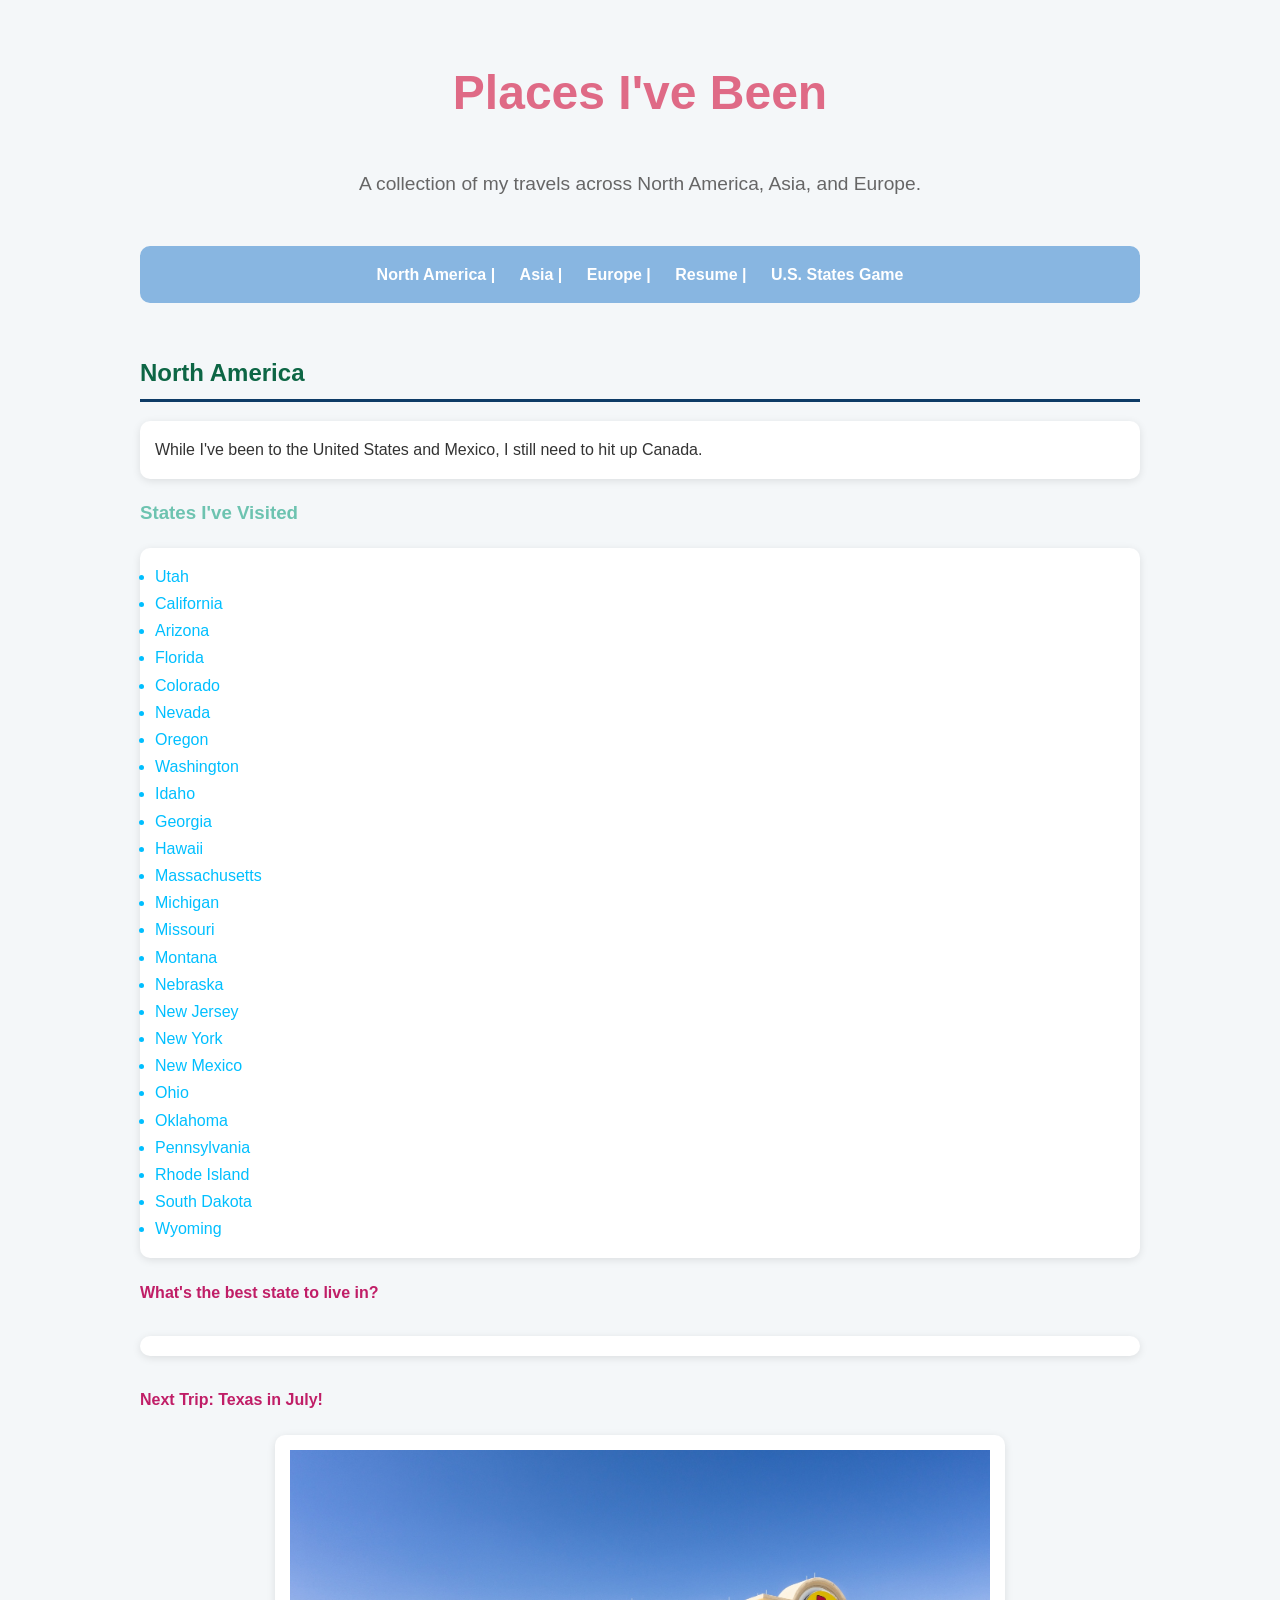
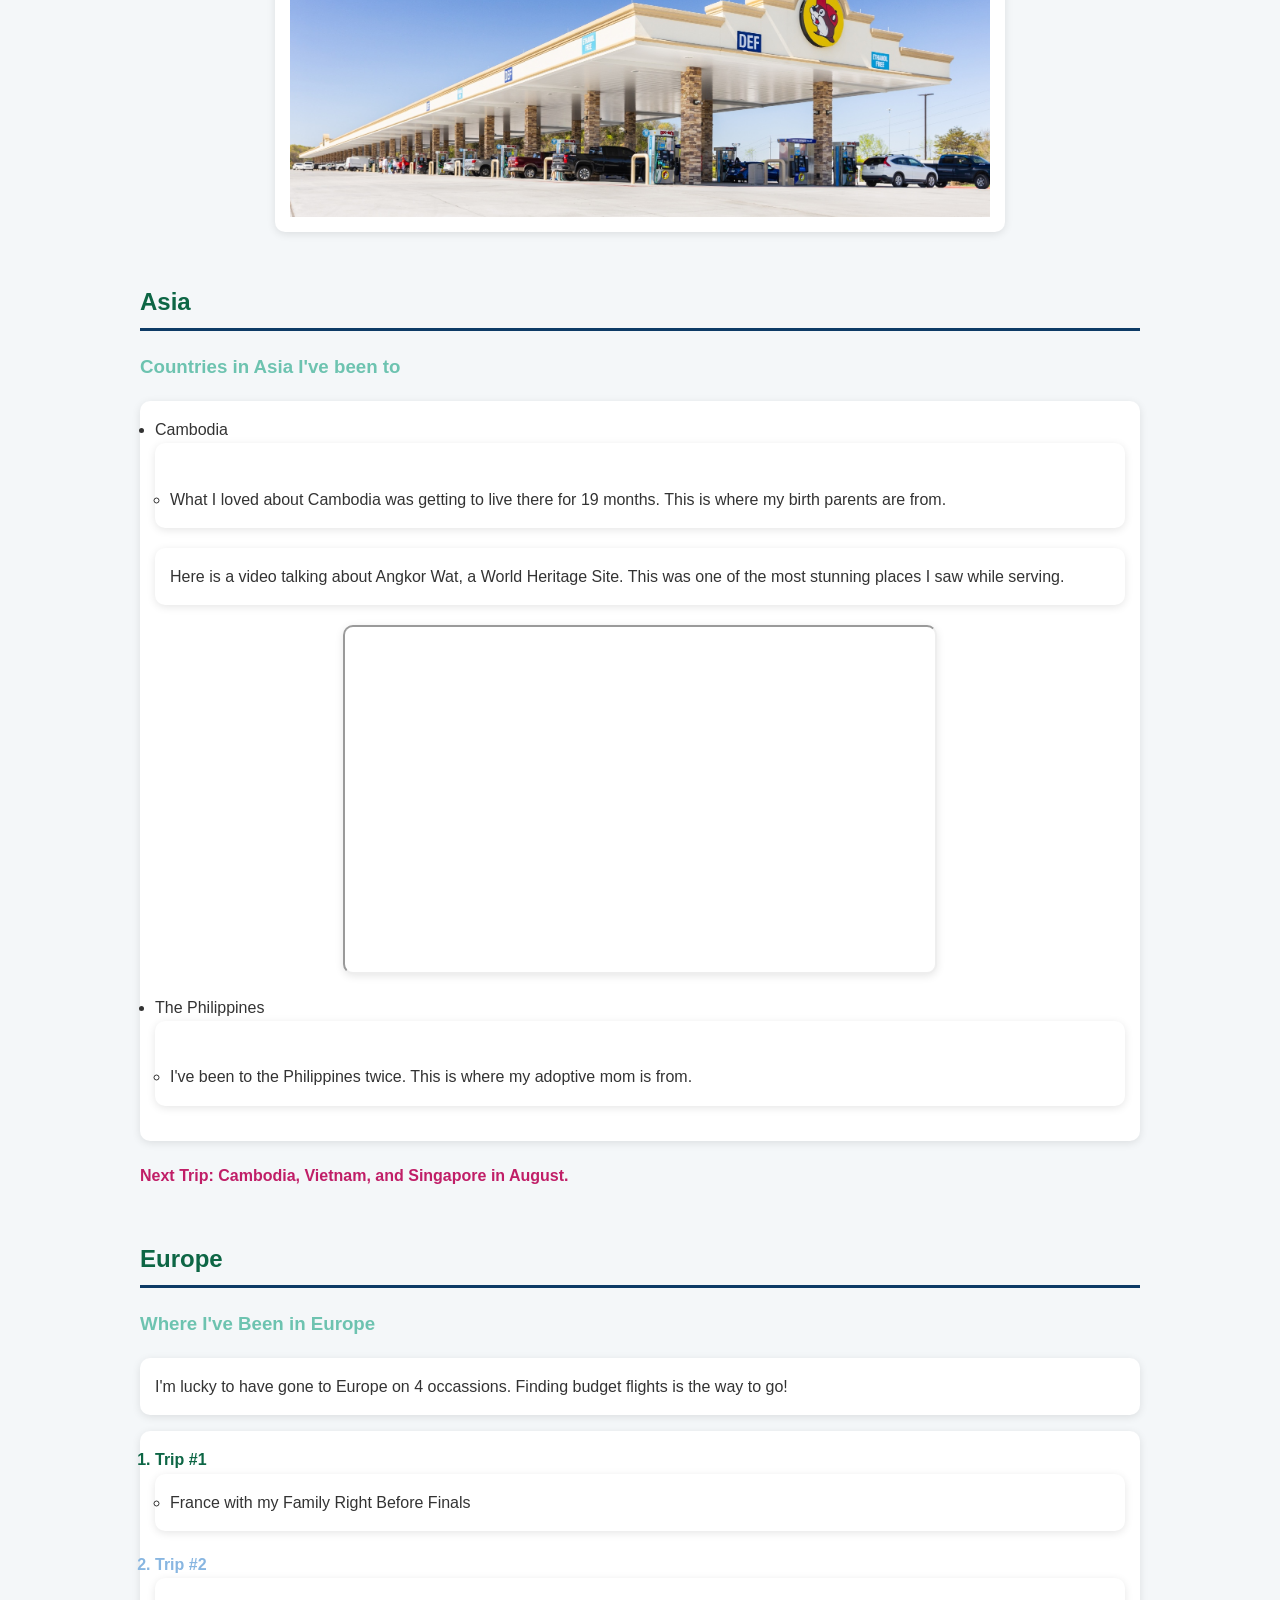
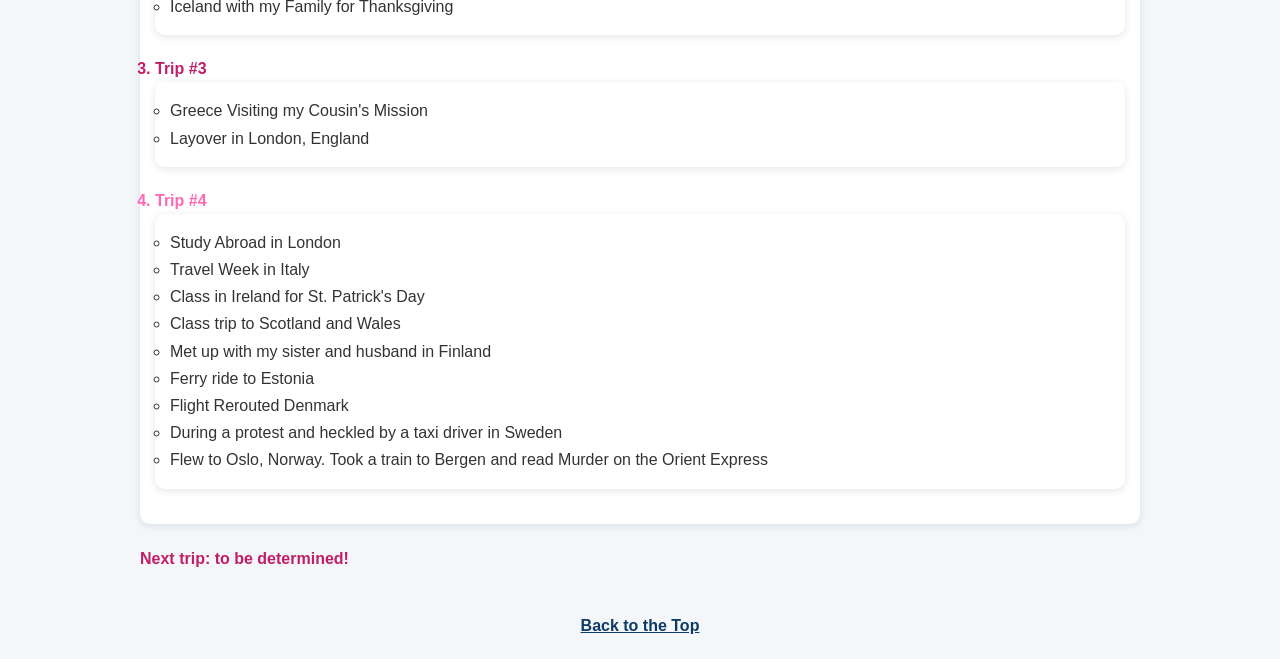
<file: index.html>
<!DOCTYPE html>
<html lang="en">
<head>
    <meta charset="UTF-8">
    <meta name="viewport" content="width=device-width, initial-scale=1.0">
    <title>Continents I've Been To</title>
    <link rel="stylesheet" href="styles/scratch.css"> 
</head>
<body>

    <h1 id="top">Places I've Been</h1>
    <p class="subtitle">
    A collection of my travels across North America, Asia, and Europe.
</p>
    <nav>
        <a href="#na">North America |</a>
        <a href="#asi"> Asia |</a>
        <a href="#eur">Europe   |</a>
        <a href="resume.html">Resume |</a> 
        <a href="game/game.html">U.S. States Game</a>
    </nav>

    <!--Talk about the States that I've been to. Also link Tableau think for the States right in this section-->
        <h2 id="na">North America</h2>
        <p>
            While I've been to the United States and Mexico, I still need to hit up Canada.
        </p>
        <h3>States I've Visited</h3>
        <div class="country">
        <ul>
            <li>Utah</li>
            <li>California</li>
            <li>Arizona</li>
            <li>Florida</li>
            <li>Colorado</li>
            <li>Nevada</li>
            <li>Oregon</li>
            <li>Washington</li>
            <li>Idaho</li>
            <li>Georgia</li>
            <li>Hawaii</li>
            <li>Massachusetts</li>
            <li>Michigan</li>
            <li>Missouri</li>
            <li>Montana</li>
            <li>Nebraska</li>
            <li>New Jersey</li>
            <li>New York</li>
            <li>New Mexico</li>
            <li>Ohio</li>
            <li>Oklahoma</li>
            <li>Pennsylvania</li>
            <li>Rhode Island</li>
            <li>South Dakota</li>
            <li>Wyoming</li>
        </ul>
        </div>
        
    <h4>What's the best state to live in?</h4>
    <div class='tableauPlaceholder' id='viz1781672554382' style='position: relative'><noscript><a href='#'><img alt=' ' src='https:&#47;&#47;public.tableau.com&#47;static&#47;images&#47;Be&#47;BestU_SStates2023&#47;Dashboard1_1&#47;1_rss.png' style='border: none' />
    </a></noscript><object class='tableauViz'  style='display:none;'><param name='host_url' value='https%3A%2F%2Fpublic.tableau.com%2F' /> <param name='embed_code_version' value='3' /> <param name='site_root' value='' /><param name='name' value='BestU_SStates2023&#47;Dashboard1_1' />
        <param name='tabs' value='yes' /><param name='toolbar' value='yes' /><param name='static_image' value='https:&#47;&#47;public.tableau.com&#47;static&#47;images&#47;Be&#47;BestU_SStates2023&#47;Dashboard1_1&#47;1.png' /> <param name='animate_transition' value='yes' /><param name='display_static_image' value='yes' /><param name='display_spinner' value='yes' /><param name='display_overlay' value='yes' /><param name='display_count' value='yes' /><param name='language' value='en-US' /></object></div>                <script type='text/javascript'>                    var divElement = document.getElementById('viz1781672554382');                    var vizElement = divElement.getElementsByTagName('object')[0];                    if ( divElement.offsetWidth > 800 ) { vizElement.style.minWidth='1300px';vizElement.style.maxWidth='100%';vizElement.style.minHeight='850px';vizElement.style.maxHeight=(divElement.offsetWidth*0.75)+'px';} else if ( divElement.offsetWidth > 500 ) { vizElement.style.minWidth='1300px';vizElement.style.maxWidth='100%';vizElement.style.minHeight='850px';vizElement.style.maxHeight=(divElement.offsetWidth*0.75)+'px';} else { vizElement.style.width='100%';vizElement.style.height='1350px';}                     var scriptElement = document.createElement('script');                    scriptElement.src = 'https://public.tableau.com/javascripts/api/viz_v1.js';                    vizElement.parentNode.insertBefore(scriptElement, vizElement);                </script>

    <h4>Next Trip: Texas in July!</h4>
        <img src="images/Buc-ee'syuh.jpg" alt="Buc-ee's Gas Station">
    <!--Asia! talk about Cambodia and the Philippines, how it's my heritage. link a video to awesome Angkor Wat.-->
    <h2 id="asi">Asia</h2>
    <h3>Countries in Asia I've been to</h3>
        <ul>
            <li>Cambodia
                <ul><br>
                    <li>What I loved about Cambodia was getting to live there for 19 months. This is where my birth parents are from.</li>
                </ul>
            </li>
                <p>Here is a video talking about Angkor Wat, a World Heritage Site. This was one of the most stunning places I saw while serving.</p>

    <!--insert the Cambodia video!-->        
   
    <iframe
    width="560"
    height="315"
    src="https://www.youtube.com/embed/C5jpbwizxBs"
    title="Angkor Wat Video"
    allowfullscreen>
    </iframe>
            <li>The Philippines
                <ul><br>
                    <li>I've been to the Philippines twice. This is where my adoptive mom is from.</li>
                </ul>
            </li>
        </ul>
        <h4>Next Trip: Cambodia, Vietnam, and Singapore in August.</h4>
    
    <!--Europe! Most travel dense continent-->
    <h2 id="eur">Europe</h2>
    <h3>Where I've Been in Europe</h3>
    <p>I'm lucky to have gone to Europe on 4 occassions. Finding budget flights is the way to go! </p>
    <ol>
        <div class="trip1">
        <li> Trip #1
        </div>
            <ul>
                <li>France with my Family Right Before Finals</li>
            </ul>
        </li>
        <div class="trip2">
        <li> Trip #2
        </div>
            <ul>
                <li>Iceland with my Family for Thanksgiving</li>
            </ul>
        </li>
        <div class="trip3">
        <li> Trip #3
        </div>
            <ul>
               <li>Greece Visiting my Cousin's Mission </li>
               <li>Layover in London, England</li>
            </ul>
        </li>
        <div class="trip4">
        <li> Trip #4
        </div>
            <ul>
                <li>Study Abroad in London</li>
                <li>Travel Week in Italy</li>
                <li>Class in Ireland for St. Patrick's Day</li>
                <li>Class trip to Scotland and Wales</li>
                <li>Met up with my sister and husband in Finland</li>
                <li>Ferry ride to Estonia</li>
                <li>Flight Rerouted Denmark</li>
                <li>During a protest and heckled by a taxi driver in Sweden</li>
                <li>Flew to Oslo, Norway. Took a train to Bergen and read Murder on the Orient Express</li>
            </ul>
        </li>
    </ol>
    <h4>Next trip: to be determined!</h4>
    <a href="#top">Back to the Top</a>
</body>
</html>
</file>
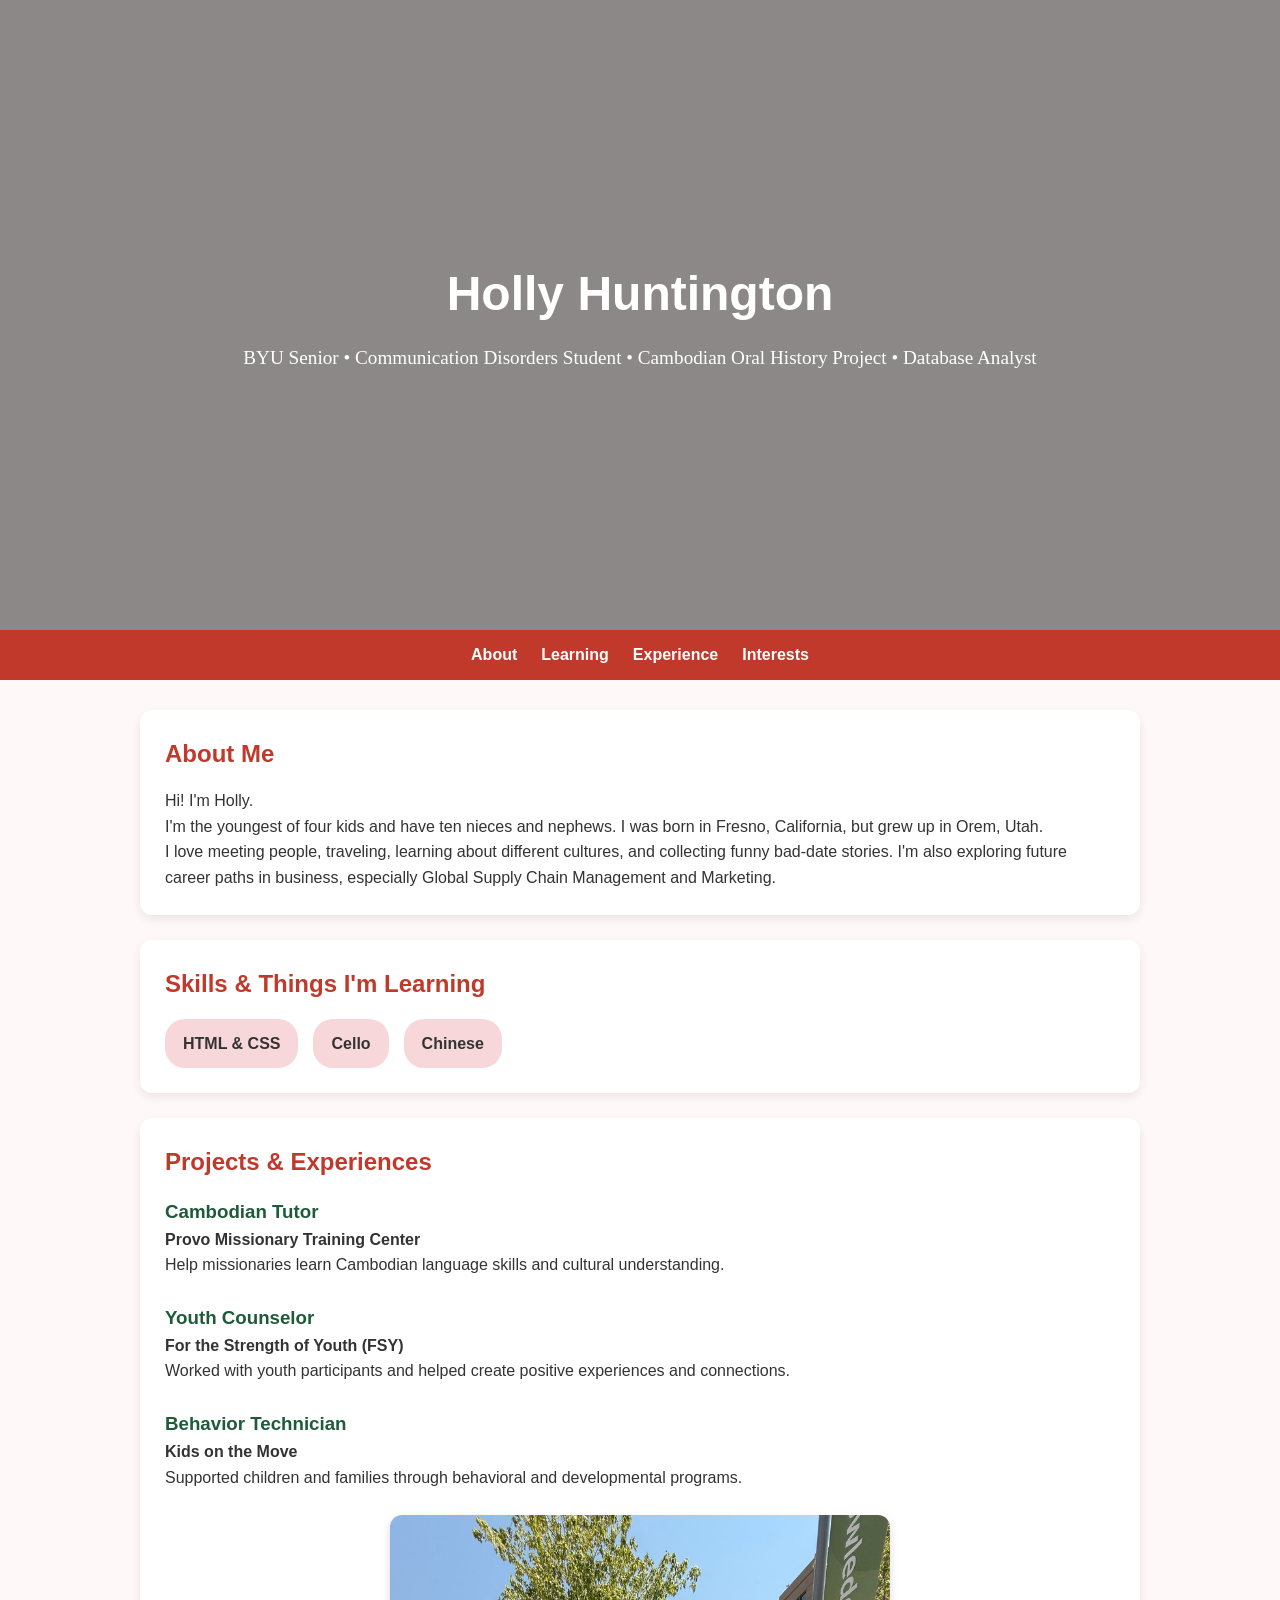
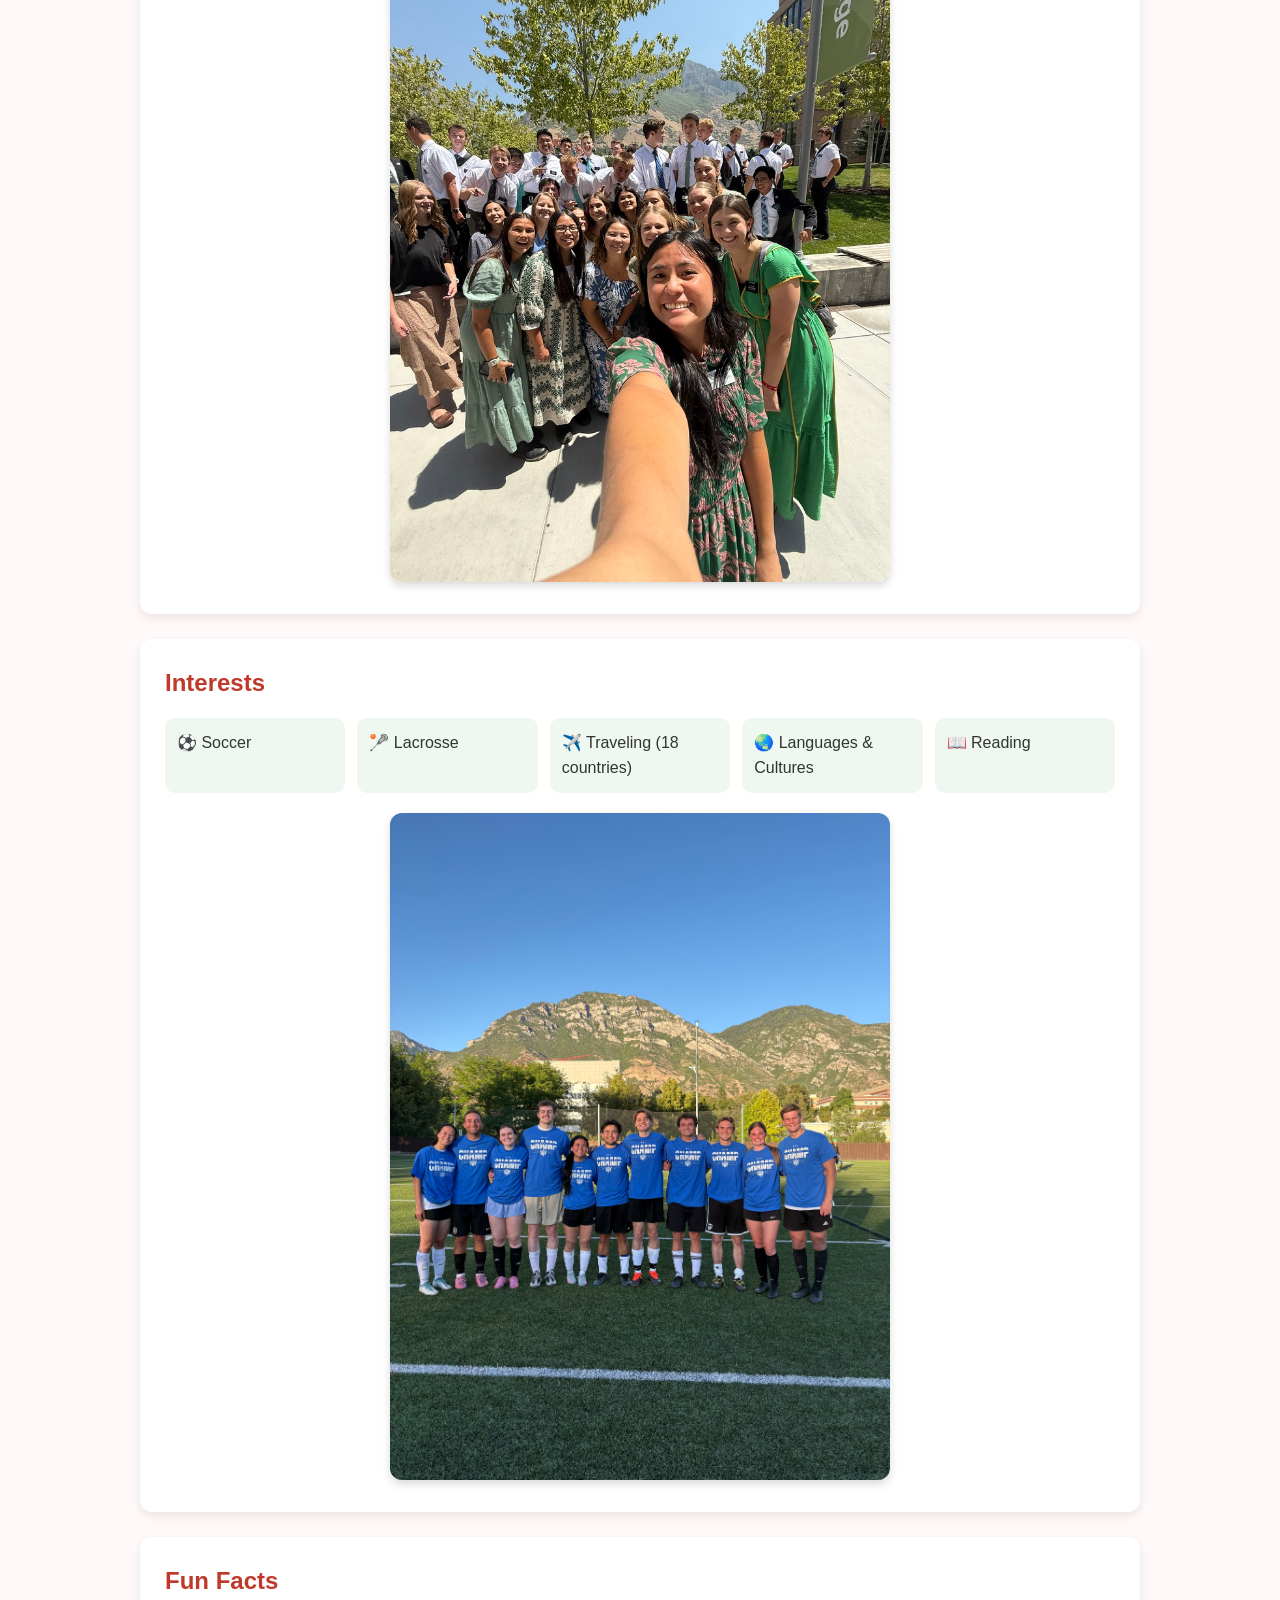
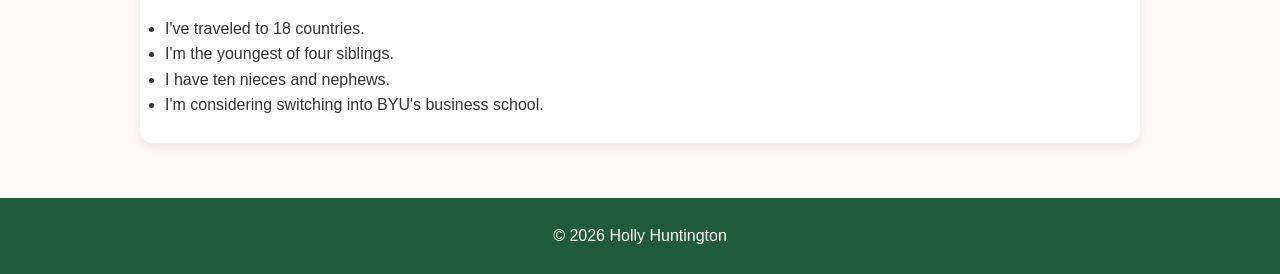
<file: resume.html>
<!DOCTYPE html>
<html lang="en">
<head>
    <meta charset="UTF-8">
    <meta name="viewport" content="width=device-width, initial-scale=1.0">
    <title>Holly Huntington</title>

    <!-- Connect CSS file -->
    <link rel="stylesheet" href="styles/styles.css">
</head>
<body>

    <!-- Hero Section -->
    <header class="hero">
        <div class="hero-overlay">
            <h1>Holly Huntington</h1>
            <p>
                BYU Senior • Communication Disorders Student •
                Cambodian Oral History Project • Database Analyst
            </p>
        </div>
    </header>

    <!-- Navigation -->
    <nav>
        <ul>
            <li><a href="#about">About</a></li>
            <li><a href="#skills">Learning</a></li>
            <li><a href="#experience">Experience</a></li>
            <li><a href="#interests">Interests</a></li>
        </ul>
    </nav>

    <main>

        <!-- About Me Section -->
        <section id="about" class="card">
            <h2>About Me</h2>

            <p>
                Hi! I'm Holly.
            </p>

            <p>
                I'm the youngest of four kids and have ten nieces and nephews.
                I was born in Fresno, California, but grew up in Orem, Utah.
            </p>

            <p>
                I love meeting people, traveling, learning about different cultures,
                and collecting funny bad-date stories. I'm also exploring future
                career paths in business, especially Global Supply Chain Management
                and Marketing.
            </p>
        </section>

        <!-- Skills Section -->
        <section id="skills" class="card">
            <h2>Skills & Things I'm Learning</h2>

            <div class="skill-container">
                <div class="skill-box">HTML & CSS</div>
                <div class="skill-box">Cello</div>
                <div class="skill-box">Chinese</div>
            </div>
        </section>

        <!-- Experience Section -->
        <section id="experience" class="card">
            <h2>Projects & Experiences</h2>

            <div class="experience-item">
                <h3>Cambodian Tutor</h3>
                <p><strong>Provo Missionary Training Center</strong></p>
                <p>
                    Help missionaries learn Cambodian language skills and cultural understanding.
                </p>
            </div>

            <div class="experience-item">
                <h3>Youth Counselor</h3>
                <p><strong>For the Strength of Youth (FSY)</strong></p>
                <p>
                    Worked with youth participants and helped create positive experiences and connections.
                </p>
            </div>

            <div class="experience-item">
                <h3>Behavior Technician</h3>
                <p><strong>Kids on the Move</strong></p>
                <p>
                    Supported children and families through behavioral and developmental programs.
                </p>
            </div>

            <div class="image-section">
                <img src="images/missionaries.jpeg" alt="Me with the missionaries!">
            </div>
        </section>

        <!-- Interests Section -->
        <section id="interests" class="card">
            <h2>Interests</h2>

            <div class="interest-list">
                <div>⚽ Soccer</div>
                <div>🥍 Lacrosse</div>
                <div>✈️ Traveling (18 countries)</div>
                <div>🌏 Languages & Cultures</div>
                <div>📖 Reading</div>
            </div>

            <div class="image-section">
                <img src="images/soccer.jpeg" alt="My Intramural Soccer Team">
            </div>
        </section>

        <!-- Fun Facts -->
        <section class="card">
            <h2>Fun Facts</h2>

            <ul>
                <li>I've traveled to 18 countries.</li>
                <li>I'm the youngest of four siblings.</li>
                <li>I have ten nieces and nephews.</li>
                <li>I'm considering switching into BYU's business school.</li>
            </ul>
        </section>

    </main>

    <footer>
        <p>© 2026 Holly Huntington</p>
    </footer>

</body>
</html>
</file>
<file: styles/scratch.css>
/* General Page Styling */
body {
    font-family: 'Trebuchet MS', 'Lucida Sans Unicode', 'Lucida Grande', 'Lucida Sans', Arial, sans-serif;
    background-color: #f4f7f9;
    color: #333;
    max-width: 1000px;
    margin: auto;
    padding: 20px;
    line-height: 1.7;
}

/* Main Title */
h1 {
    text-align: center;
    font-size: 3rem;
    color: #df6a86;
    margin-bottom: 10px;
}

/* Navigation Bar */
nav {
    text-align: center;
    background-color: #88b6e1;
    padding: 15px;
    border-radius: 10px;
    margin-bottom: 30px;
}

nav a {
    color: white;
    text-decoration: none;
    font-weight: bold;
    padding: 10px;
}

nav a:hover {
    color: #ffd166;
}

/* Section Headers */
h2 {
    color: #0d6645;
    border-bottom: 3px solid #0d3b66;
    padding-bottom: 5px;
    margin-top: 50px;
}

h3 {
    color: #6dc3b0;
}

h4 {
    color: #c01e67;
}

/* Content Cards */
p,
ul,
ol,
iframe,
img {
    background: white;
    padding: 15px;
    border-radius: 10px;
    box-shadow: 0px 2px 8px rgba(0,0,0,0.1);
}

/* Lists */
ul,
ol {
    margin-bottom: 20px;
}

/* Images */
img {
    width: 100%;
    max-width: 700px;
    display: block;
    margin: 20px auto;
}

/* Video */
iframe {
    display: block;
    margin: 20px auto;
    max-width: 100%;
}

/* Tableau Dashboard */
.tableauPlaceholder {
    margin: 30px auto;
    background: white;
    border-radius: 12px;
    padding: 10px;
    box-shadow: 0px 2px 8px rgba(0,0,0,0.1);
}

/* Back to Top Link */
a[href="#top"] {
    display: block;
    text-align: center;
    margin-top: 40px;
    font-weight: bold;
    color: #0d3b66;
}

/* Hover Effects */
img:hover {
    transform: scale(1.02);
    transition: 0.3s;
}

iframe:hover,
.tableauPlaceholder:hover {
    transform: scale(1.01);
    transition: 0.3s;
}
.subtitle {
    text-align: center;
    font-size: 1.2rem;
    color: #666;
    margin-bottom: 30px;
    background: none;
    box-shadow: none;
}
.country {
    color: deepskyblue;
}
.trip1 {
    color:#0d6645;
    font-weight:bold;
}
.trip2 {
    color:#88b6e1;
    font-weight:bold;
}
.trip3 {
    color: #c01e67;
    font-weight:bold;
}
.trip4 {
    color:hotpink;
    font-weight:bold;
}
</file>
<file: styles/styles.css>
/* --------------------
   Global Styles
--------------------- */

* {
    margin: 0;
    padding: 0;
    box-sizing: border-box;
}

body {
    font-family: Arial, Helvetica, sans-serif;
    line-height: 1.6;
    background-color: #fff8f8;
    color: #333;
}

/* --------------------
   Hero Section
--------------------- */

.hero {
    background-image:
        linear-gradient(
            rgba(0,0,0,0.45),
            rgba(0,0,0,0.45)
        ),
        url("https://media.istockphoto.com/id/1186323806/photo/couple-stay-on-the-beautiful-arch-looking-at-the-sea-in-iceland.jpg");

    background-size: cover;
    background-position: center;
    height: 70vh;

    display: flex;
    justify-content: center;
    align-items: center;

    text-align: center;
    color: white;
}

.hero-overlay {
    padding: 20px;
}

.hero h1 {
    font-family: Verdana, Geneva, Tahoma, sans-serif;
    font-size: 3rem;
    margin-bottom: 10px;
}

.hero p {
    font-family:Georgia, 'Times New Roman', Times, serif;
    font-size: 1.2rem;
}

/* --------------------
   Navigation
--------------------- */

nav {
    background-color: #c0392b;
    position: sticky;
    top: 0;
}

nav ul {
    display: flex;
    justify-content: center;
    list-style: none;
    flex-wrap: wrap;
}

nav li {
    margin: 12px;
}

nav a {
    color: white;
    text-decoration: none;
    font-weight: bold;
}

nav a:hover {
    opacity: 0.8;
}

/* --------------------
   Main Content
--------------------- */

main {
    width: 90%;
    max-width: 1000px;
    margin: auto;
    padding: 30px 0;
}

.card {
    background-color: white;
    margin-bottom: 25px;
    padding: 25px;
    border-radius: 12px;

    box-shadow: 0 4px 10px rgba(0,0,0,0.08);

    /* subtle animation */
    transition: transform 0.3s ease;
}

.card:hover {
    transform: translateY(-4px);
}

h2 {
    color: #c0392b;
    margin-bottom: 15px;
}

h3 {
    color: #1f5b39;
}

/* --------------------
   Skills
--------------------- */

.skill-container {
    display: flex;
    flex-wrap: wrap;
    gap: 15px;
}

.skill-box {
    background-color: #f8d7da;
    padding: 12px 18px;
    border-radius: 20px;
    font-weight: bold;
}

/* --------------------
   Experience
--------------------- */

.experience-item {
    margin-bottom: 25px;
}

/* --------------------
   Interests
--------------------- */

.interest-list {
    display: grid;
    grid-template-columns: repeat(auto-fit, minmax(180px, 1fr));
    gap: 12px;
    margin-top: 10px;
}

.interest-list div {
    background-color: #eef7f0;
    padding: 12px;
    border-radius: 10px;
}

/* --------------------
   Images
--------------------- */

.image-section {
    margin-top: 20px;
    text-align: center;
}

.image-section img {
    width: 100%;
    max-width: 500px;

    border-radius: 12px;

    box-shadow: 0 4px 8px rgba(0,0,0,0.15);
}

/* --------------------
   Footer
--------------------- */

footer {
    text-align: center;
    padding: 25px;
    background-color: #1f5b39;
    color: white;
}

/* --------------------
   Mobile Responsive
--------------------- */

@media (max-width: 768px) {

    .hero h1 {
        font-size: 2.2rem;
    }

    .hero p {
        font-size: 1rem;
    }

    nav ul {
        flex-direction: column;
        align-items: center;
    }

    .skill-container {
        flex-direction: column;
    }
}
</file>
